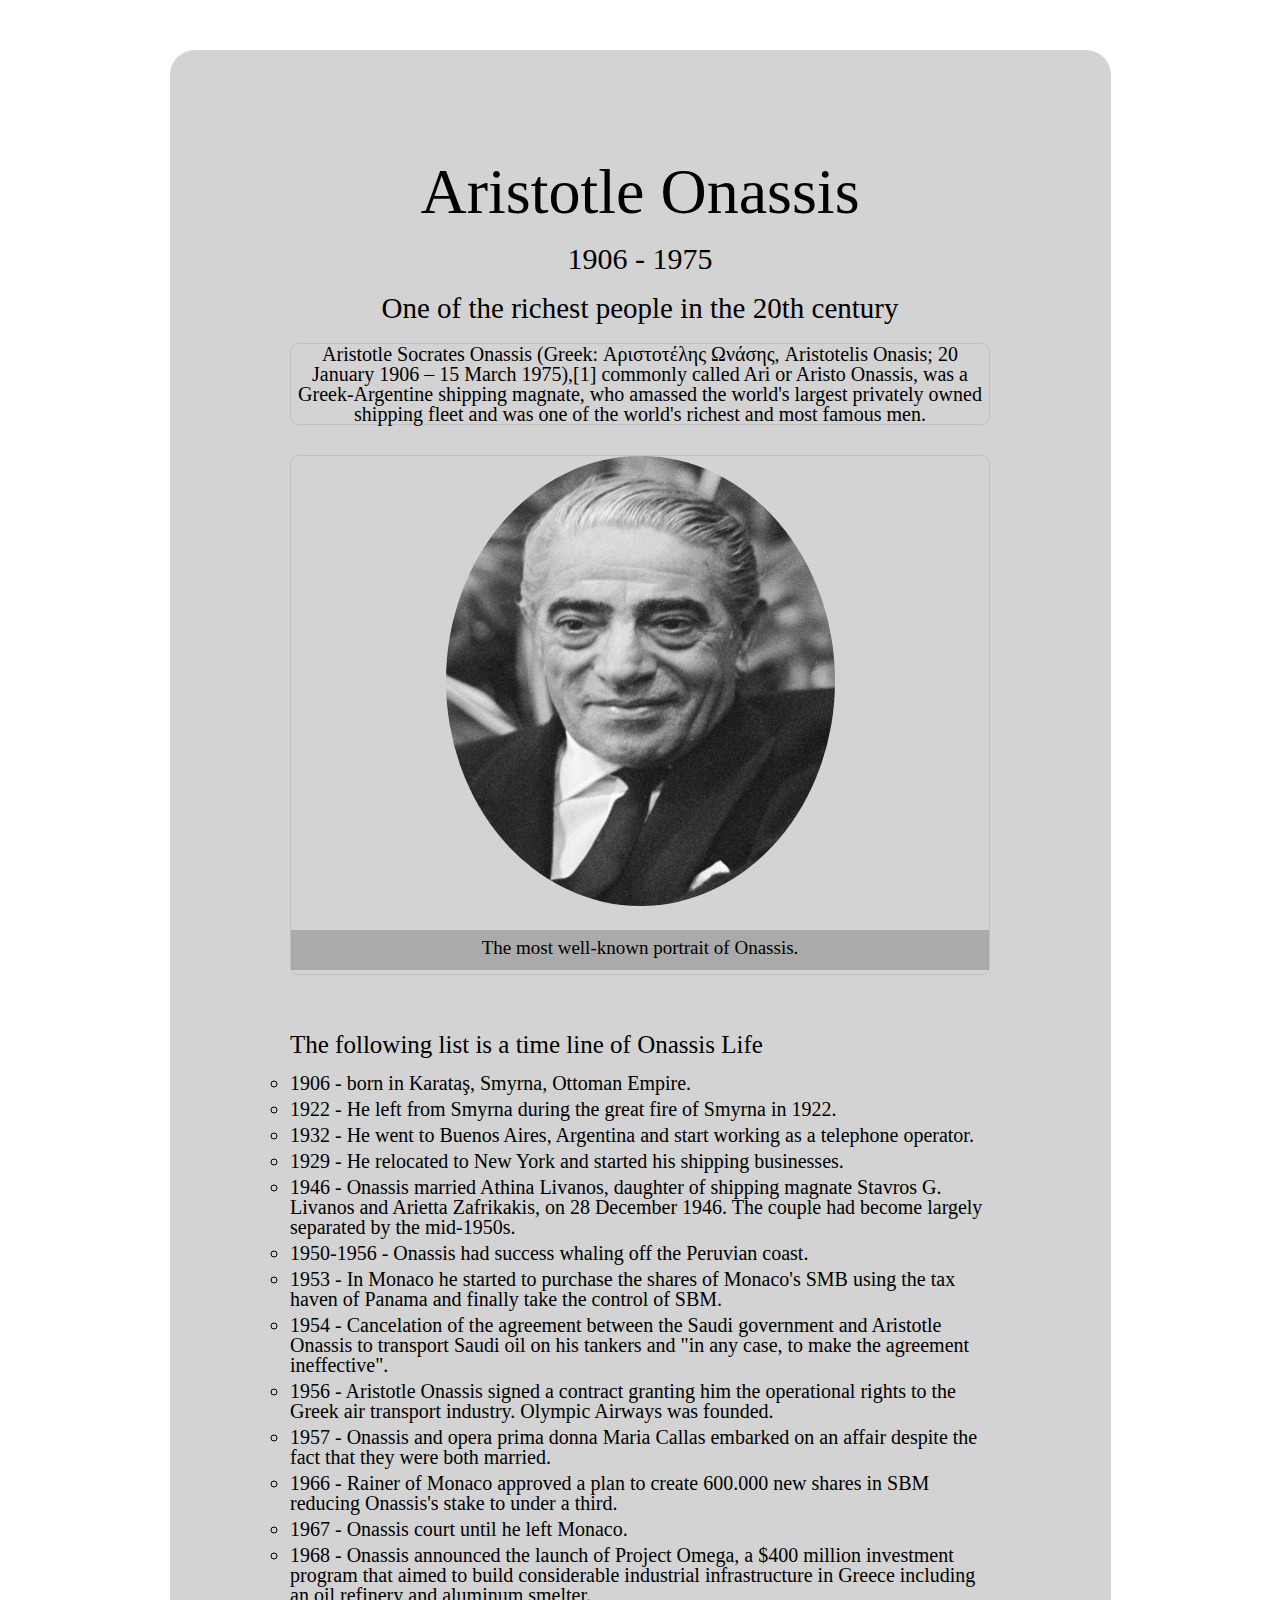
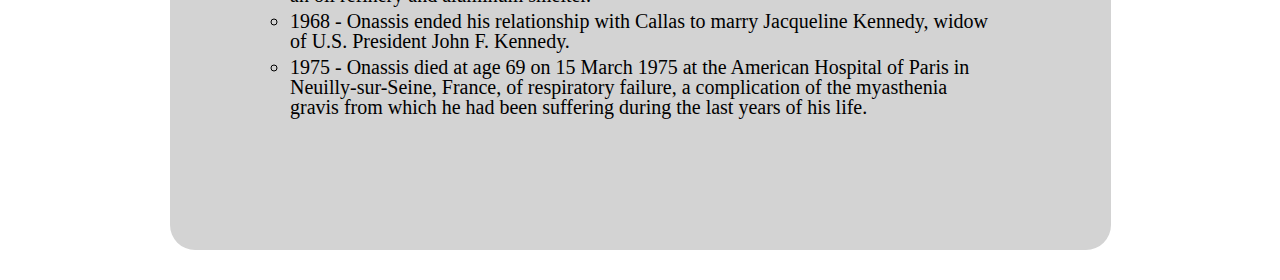
<file: index.html>
<!DOCTYPE html>
<html>
<head>
	<title>home</title>
	<link rel="stylesheet" type="text/css" href="style/style.css">
	<link rel="stylesheet" type="text/css" href="style/reset.css">
</head>
<body>
	<div class="main-container">
		<div class="child-text">
			<h1 class="h">Aristotle Onassis</h1>
			<h2 class="h">1906 - 1975</h2>
			<h3 class="h">One of the richest people in the 20th century</h3>
			<p class="h">Aristotle Socrates Onassis (Greek: Αριστοτέλης Ωνάσης, Aristotelis Onasis; 20 January 1906 – 15 March 1975),[1] commonly called Ari or Aristo Onassis, was a Greek-Argentine shipping magnate, who amassed the world's largest privately owned shipping fleet and was one of the world's richest and most famous men.</p>
			<div class="image-border">
				<img src="image/Aristotle Onassis.jpg" alt="Aristotle Onassis">
				<h3>The most well-known portrait of Onassis.</h3>
			</div>
			<div class="list">
				<h2 style="margin-bottom: 16px; font-size: 25px;">The following list is a time line of Onassis Life</h2>
				<ul>
					<li>1906 - born in Karataş, Smyrna, Ottoman Empire.</li>
					<li>1922 - He left from Smyrna during the great fire of Smyrna in 1922.</li>
					<li>1932 - He went to Buenos Aires, Argentina and start working as a telephone operator.</li>
					<li>1929 - He relocated to New York and started his shipping businesses.</li>
					<li>1946 - Onassis married Athina Livanos, daughter of shipping magnate Stavros G. Livanos and Arietta Zafrikakis, on 28 December 1946. The couple had become largely separated by the mid-1950s.</li>
					<li>1950-1956 - Onassis had success whaling off the Peruvian coast.</li>
					<li>1953 - In Monaco he started to purchase the shares of Monaco's SMB using the tax haven of Panama and finally take the control of SBM.</li>
					<li>1954 - Cancelation of the agreement between the Saudi government and Aristotle Onassis to transport Saudi oil on his tankers and "in any case, to make the agreement ineffective".</li>
					<li>1956 - Aristotle Onassis signed a contract granting him the operational rights to the Greek air transport industry. Olympic Airways was founded.</li>
					<li>1957 - Onassis and opera prima donna Maria Callas embarked on an affair despite the fact that they were both married.</li>
					<li>1966 - Rainer of Monaco approved a plan to create 600.000 new shares in SBM reducing Onassis's stake to under a third.</li>
					<li>1967 - Onassis court until he left Monaco.</li>
					<li>1968 - Onassis announced the launch of Project Omega, a $400 million investment program that aimed to build considerable industrial infrastructure in Greece including an oil refinery and aluminum smelter.</li>
					<li>1968 - Onassis ended his relationship with Callas to marry Jacqueline Kennedy, widow of U.S. President John F. Kennedy.</li>
					<li>1975 - Onassis died at age 69 on 15 March 1975 at the American Hospital of Paris in Neuilly-sur-Seine, France, of respiratory failure, a complication of the myasthenia gravis from which he had been suffering during the last years of his life.</li>
				</ul>
			</div>
		</div>
		
	</div>

</body>
</html>
</file>
<file: style/style.css>
.main-container{
    background-color: lightgrey;
    height: 1800px;
    width: 941px;
    margin: 50px auto 0 auto;
    padding-top: 90px;
    border-radius: 25px;
}
.child-text{
    width: 700px;
    height: 900px;
    margin: 0 auto;
    text-align: center;
    font-size: 64px;
}

.h:nth-child(n){
	margin-top: 20px;
}

.h:nth-child(2){
	font-size: 30px;
}
.h:nth-child(3){
	font-size: 29px;
}
.h:nth-child(4){
	border:1px #80808038 groove;
	font-size: 20px;
	border-radius: 9px;
}

.image-border{
	width: 700px;
    height: 520px;
    border:1px #80808038 groove;
    margin-top: 30px;
    border-radius: 9px;
}
.image-border img{
	height: 450px;
	border-radius: 50%;
	width: 389px;
}
.image-border h3{
	background-color: #9b9b9bbd;
	text-align: center;
	font-size: 19px;
    height: 40px;
    padding-top: 8px;
    margin-top: 13px;
}
.list{
	width: 700px;
    height: 848px;
    margin-top: 57px;
    font-size: 20px;
    text-align: left;
}
.list li{
	margin-top: 6px;
	list-style-type: circle;
}
</file>
